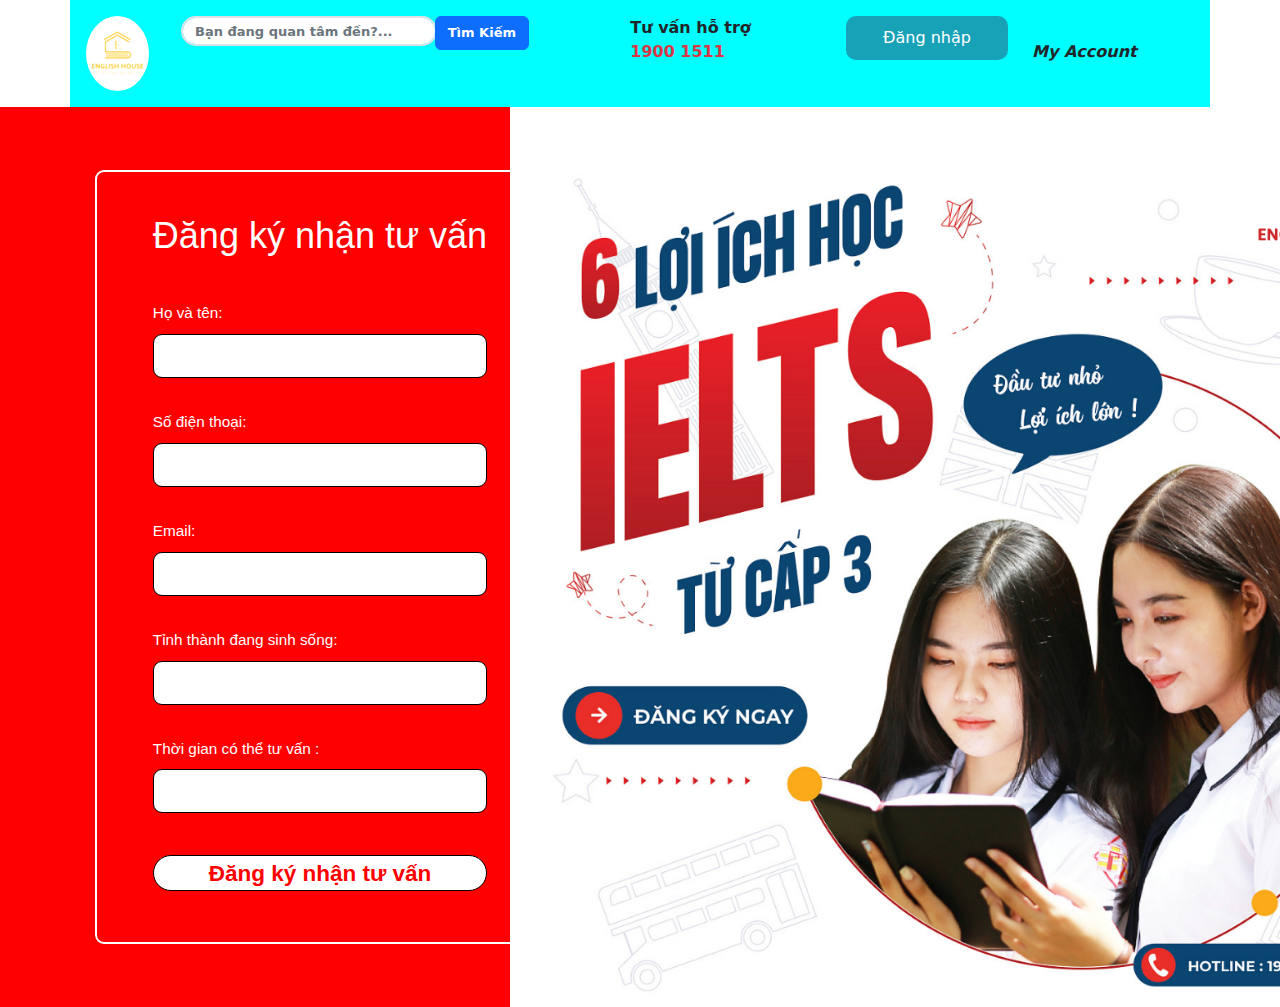
<file: Trang chu/index.html>
<!DOCTYPE html>
<html lang="en">
<head>
    <meta charset="UTF-8">
    <meta name="viewport" content="width=device-width, initial-scale=1.0">
    <title>Trang chủ</title>
    <link rel="stylesheet" href = "../bootstrap.min.css">
    <script src="../bootstrap.bundle.min.js"></script>
    <link rel="stylesheet" href="https://cdnjs.cloudflare.com/ajax/libs/font-awesome/6.5.2/css/all.min.css" integrity="sha512-SnH5WK+bZxgPHs44uWIX+LLJAJ9/2PkPKZ5QiAj6Ta86w+fsb2TkcmfRyVX3pBnMFcV7oQPJkl9QevSCWr3W6A==" crossorigin="anonymous" referrerpolicy="no-referrer" />
    <link rel="stylesheet" href="index.css">
    <style>
        /* Định dạng placeholder */
        .form-control::placeholder {
            font-weight: bold; /* Làm cho chữ đậm */
            color: #6c757d; /* Màu mặc định của Bootstrap cho placeholder */
        }
    </style>
</head>
<body>
    <!--Dòng chữ chạy chạy-->
    <!--Header trên cùng-->
    <header>
        <div class="container " style="background-color: aqua;" >
            <div class="row">
                <div class="col-md-1 p-3">
                    <a href="../Trang chu/index.html">
                        <img src="Image/logonho1.png" class="img-fluid logo" alt="logo" height="75px" width="75px">
                    </a>
                </div>
                <div class="col-md-4 p-3">
                    <div class="app-search">
                        <form>
                          <div class="input-group">
                            <input type="text" class="form-control" placeholder="Bạn đang quan tâm đến?..." style="font-size: 13px;border-radius: 15px;border-width: 2px;" list="list-timezone" id="input-datalist"onkeyup="checkEnter(event)"/>
                            <datalist id="list-courses">
                              <!--Thêm link các tour liên quan vào đây-->
                              <option>TOEIC</option>
                              <option>IELTS</option>
                              <option>Mất gốc</option>
                              <option>Giao tiếp</option>
                              
                          </datalist>
                            <span class="mdi mdi-magnify search-icon"></span>
                            <div class="input-group-append">
                              <button class="btn btn-primary" type="submit" id="timkiem" style="font-size: 13px;font-weight: bold;" onclick="showAlert()">
                                Tìm Kiếm
                              </button>
                            </div>
                          </div>
                        </form>
                      </div>
                </div>
                <div class="col-md-3 p-3">
                    <div class="row">
                        
                        <div class="col-md-12">
                            <div class="row">
                                <div class="col-3">
                                    <div class="fs-1 text-danger">
                                        <i class="fa-solid fa-phone-volume"></i>
                                    </div>
                                </div>
                                <div class="col-9">
                                    <strong>Tư vấn hỗ trợ<br></strong> 
                                    <strong class="text-danger">1900 1511</strong>
                                </div>
                            </div>
                        </div>
                        
                </div>
                
            </div> 
            <div class="col-md-4 p-3">
                <div class="row login">
                    <div class="col-md-6 "><a href="../dangnhap/dangnhap.html">Đăng nhập</a></div>
                    <div class="col-md-6">
                        <i class="fa-solid fa-user"></i> <br>
                        <em><strong>My Account</strong></em>
                    </div>

                </div>
            </div></div>
        </div>
    </header>
    
    <!--Module 7 Đăng kí nhận tư vấn-->
    <div class="container-fluid">
        <div class="row" id="DKNTV">
            <div id="left" class="col-lg-6 d-flex align-items-center justify-content-center ">
                <div class="form-dkntv">
                    <form id="Formdkntv">
                        <h2>Đăng ký nhận tư vấn</h2>
          
                        <div class="form-group">
                            <label for="Họ và tên">Họ và tên:</label>
                            <input type="text" name="Họ và tên" id="Hoten"><br><br>
                            <span style="color: white;" id="loi1"></span>
                        </div>
          
                        <div class="form-group">
                            <label for="số điện thoại">Số điện thoại:</label> 
                            <input type="text" name="số điện thoại" id="sodienthoai"><br><br>
                            <span style="color: white;" id="loi2"></span>
                        </div>

                        <div class="form-group">
                            <label for="Email">Email:</label> 
                            <input type="text" name="Email" id="email"><br><br>
                            <span style="color: white;" id="loi3"></span>
                        </div>
                        <div class="form-group">
                            <label for="tinhthanh">Tỉnh thành đang sinh sống:</label> 
                            <input type="text" name="tinhthanh" id="tinhthanh"><br><br>
                            <span style="color: white;" id="loi4"></span>
                        </div>
                        <div class="form-group">
                            <label for="thoigiantv">Thời gian có thể tư vấn :</label> 
                            <input type="text" name="thoigiantv" id="thoigiantv"><br><br>
                            <span style="color: white;" id="loi5"></span>
                        </div>
                        <button id="dangky">Đăng ký nhận tư vấn</button>
                    </form> 
                </div>
            </div>
            <div id="right" class="col-lg-6 d-flex align-items-center justify-content-center ">
                <img src="/Trang chu/Image/ĐKNTV.png" id="right" alt="">
            </div>
        </div>
    </div>
    <script>
        function kiemTraDangKy() 
        {
            event.preventDefault();
            let showError1 = document.getElementById("loi1");
            let showError2 = document.getElementById("loi2");
            let showError3 = document.getElementById("loi3");
            let showError4 = document.getElementById("loi4");
            let showError5 = document.getElementById("loi5");
            var name = document.getElementById("Hoten").value;
            var number = document.getElementById("sodienthoai").value;
            var email =document.getElementById("email").value;
            var tinh =document.getElementById("tinhthanh").value;
            var time = document.getElementById("thoigiantv").value;
            var passwordRegex = /^[A-Za-z0-9]+$/;
            if (name == "") {
                showError1.innerHTML="Bạn chưa nhập họ và tên.";
                return false;
            } 
            else
            {
            showError1.innerHTML="";
            }
            if (number == "") {
                showError2.innerHTML="Bạn chưa nhập số điện thoại.";
                return false;
            } 
            else
            {
            showError2.innerHTML="";
            }
            if (!email.match(/^[^\s@]+@[^\s@]+\.[^\s@]+$/)|| email=="") {
                showError3.innerHTML="Bạn chưa nhập email.";
                return false;
            } 
            else{
            showError3.innerHTML="";
            }
            
            if(tinh == "")
            {
                showError4.innerHTML="Bạn chưa nhập tỉnh thành bạn đang sinh sống.";
                return false;
            }
            else {
                showError4.innerHTML="";
            }
            if(time == "")
            {
                showError5.innerHTML="Bạn chưa nhập thời gian có thể tư vấn.";
                return false;
            }
            else {
                showError5.innerHTML="";
            }
            alert("Đăng Ký thành công.");
            return false;

        }
        window.onload = function() 
        {
            
            document.getElementById("dangky").addEventListener("click", function() {
                kiemTraDangKy();
            });    
        };
    </script>
   
    
</body>
</html>
</file>
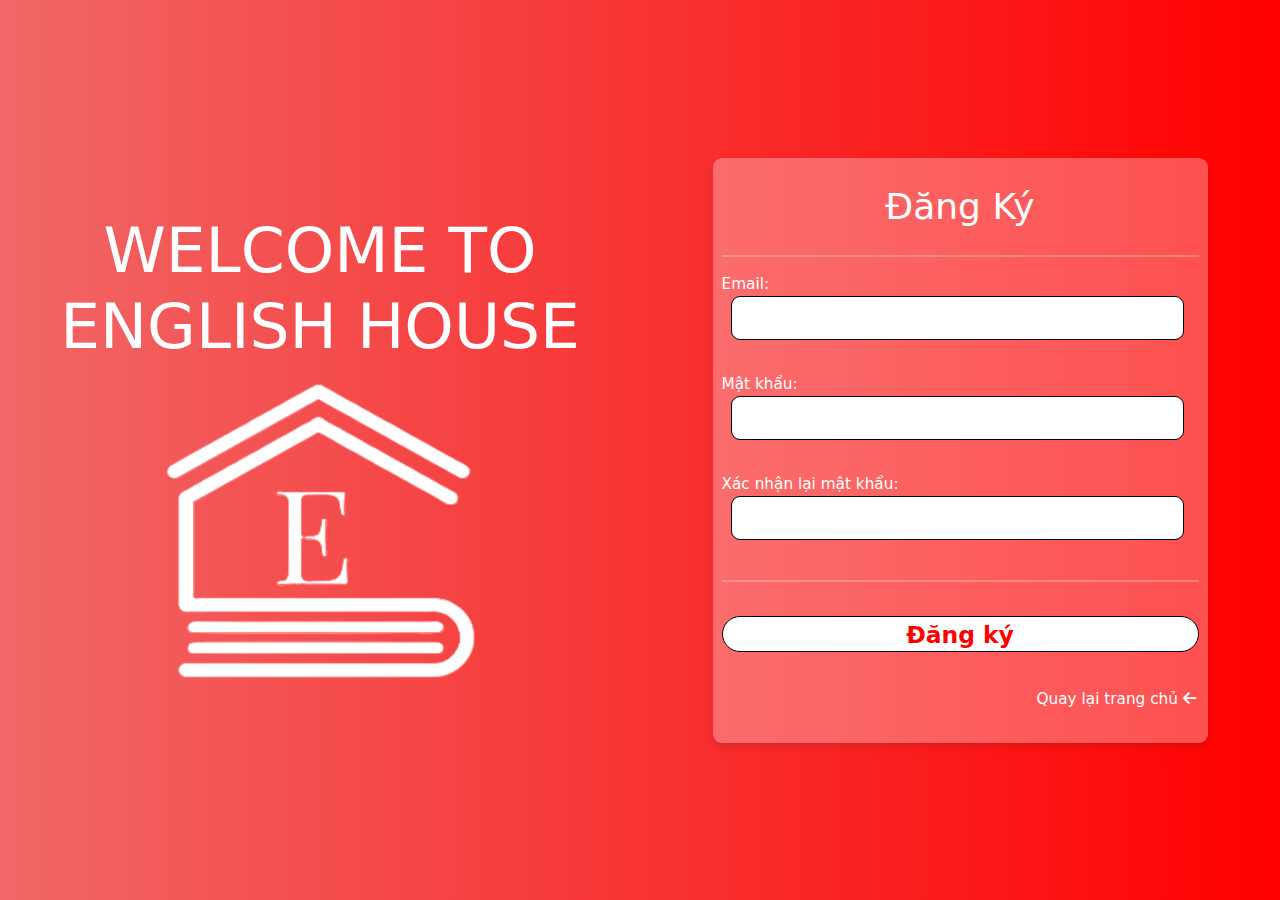
<file: dangnhap/dangky.html>
<!DOCTYPE html>
<html lang="en">
<head>
  <meta charset="UTF-8">
  <meta name="viewport" content="width=device-width, initial-scale=1.0">
  <title>DangKy</title>
  <link rel="stylesheet" href="dangky.css">
  <link rel="stylesheet" href="https://cdnjs.cloudflare.com/ajax/libs/font-awesome/6.0.0-beta3/css/all.min.css">
  <link rel="icon" href="favicon.ico">
  <link rel="stylesheet" href = "/bootstrap.min.css">
  <script src="../bootstrap.bundle.min.js"></script>
</head>
<body>
  <div class="container-fluid">
    <div class="row">
      <div id="left" class="col-lg-6 d-flex align-items-center justify-content-center ">
         <h1>WELCOME TO ENGLISH HOUSE</h1>
        <img src="Thiết kế chưa có tên.png" alt="">
      </div>
      <div id="right" class="col-lg-6 d-flex align-items-center justify-content-center ">
        <div class="form-dk">
         <form id="Formdk">
            <h2>Đăng Ký</h2>
            <hr style="border: 0;height: 2px;background-color:white;">

            <div class="form-group">
              <label for="taikhoan">Email:</label>
              <input type="text" name="taikhoan" id="taikhoan"><br><br>
              <span style="color: white;" id="loi1"></span>
            </div>

            <div class="form-group">
              <label for="matkhau">Mật khẩu:</label> 
              <input type="text" name="matkhau" id="matkhau"><br><br>
              <span style="color: white;" id="loi2"></span>
            </div>
            <div class="form-group">
              <label for="xacnhan">Xác nhận lại mật khẩu:</label> 
              <input type="text" name="xacnhan" id="xacnhan"><br><br>
              <span style="color: white;" id="loi3"></span>
            </div>
            <hr style="border: 0;height: 2px;background-color:white;">
            <button id="dangky">Đăng ký</button>
            <div class="dong1">
              <p>Quay lại trang chủ <a href="../Trang chu/index.html"><i class="fas fa-arrow-left"></i></a></p>
            </div>
          </form>
        </div>
      </div>
    </div>
  </div>
  <script>
    function kiemTraDangKy() {
    
    event.preventDefault();
    let showError1 = document.getElementById("loi1");
    let showError2 = document.getElementById("loi2");
    let showError3 = document.getElementById("loi3");
    var username = document.getElementById("taikhoan").value;
    var password = document.getElementById("matkhau").value;
    var passwordRegex = /^[A-Za-z0-9]+$/;

    if (!username.match(/^[^\s@]+@[^\s@]+\.[^\s@]+$/)) {
        showError1.innerHTML="Tài khoản không đúng định dạng email";
        return false;
    } 
    else{
      showError1.innerHTML="";
    }
    if (password.length < 6 || !password.match(passwordRegex)) {
        showError2.innerHTML="Mật khẩu phải dài ít nhất 6 ký tự và chỉ chứa chữ cái và số, không chứa kí tự đặc biệt";
        return false;
    } 
    else
    {
      
      showError2.innerHTML="";
    }
    if(password != document.getElementById("xacnhan").value)
    {
        showError3.innerHTML="Mật khẩu vừa nhập không đúng.";
        return false;
    }
    else {
        showError3.innerHTML="";
    }
    alert("Đăng Ký thành công.");
    window.location.href = "";
    return false;
}
window.onload = function() {
    
    document.getElementById("dangky").addEventListener("click", function() {
        kiemTraDangKy();
    });    
};
  </script>
  <!-- XONG BÀI hihi -->
</body>
</html>
</file>
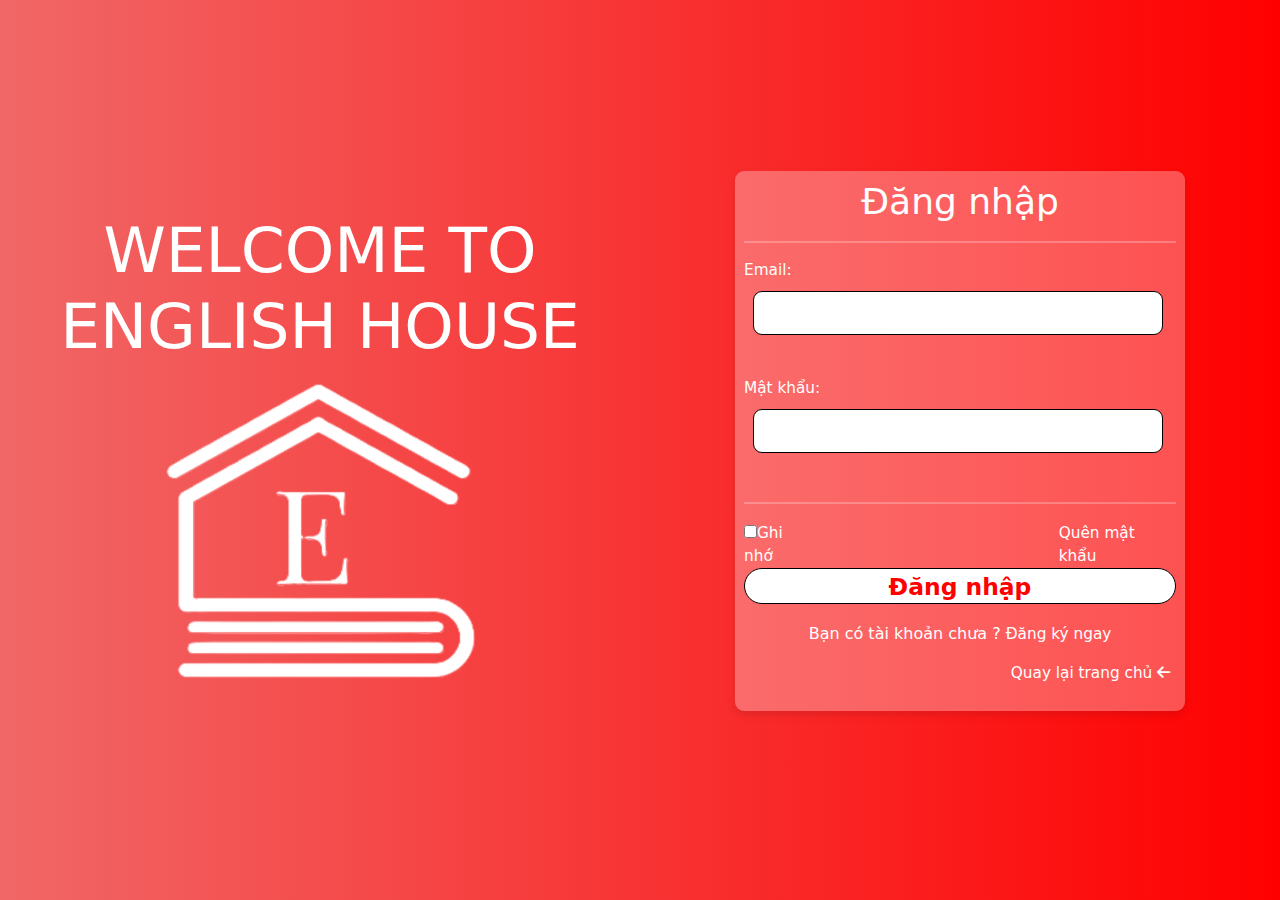
<file: dangnhap/dangnhap.html>
<!DOCTYPE html>
<html lang="en">
<head>
  <meta charset="UTF-8">
  <meta name="viewport" content="width=device-width, initial-scale=1.0">
  <title>DangNhap</title>
  <link rel="stylesheet" href="dangnhap.css">
  <link rel="stylesheet" href="https://cdnjs.cloudflare.com/ajax/libs/font-awesome/6.0.0-beta3/css/all.min.css">
  <link rel="icon" href="logo.png">
  <script src="../bootstrap.bundle.min.js"></script>
  <link rel="stylesheet" href = "/bootstrap.min.css">
</head>
<body>
  <div class="container-fluid">
    <div class="row ">
      <div class="col-lg-6 d-flex align-items-center justify-content-center " id="left">
        <h1>WELCOME TO ENGLISH HOUSE</h1>
        <img src="Thiết kế chưa có tên.png" alt="">
      </div>
      <div class="col-lg-6 d-flex align-items-center justify-content-center" id="right">
          <div class="form-dn">
            <form id="Formdn">
              <h2>Đăng nhập</h2>
              <hr style="border: 0;height: 2px;background-color:white;">

              <div class="form-group">
                <label for="taikhoan">Email:</label>
                <input type="text" name="taikhoan" id="taikhoan"><br><br>
                <span style="color: white;" id="loi1"></span>
              </div>

              <div class="form-group">
                <label for="matkhau">Mật khẩu:</label> 
                <input type="text" name="matkhau" id="matkhau"><br><br>
                <span style="color: white;" id="loi2"></span>
              </div>
              <hr style="border: 0;height: 2px;background-color:white;">
              <div id="dong1">
                <label for="ghinho"> <input type="checkbox" name="ghinho" id="ghinho">Ghi nhớ</label>
                <a href="#quenmatkhau" id="quenmatkhau">Quên mật khẩu</a><br><br>
              </div>
              <button id="dangnhap">Đăng nhập</button>
              <p>Bạn có tài khoản chưa ? <a href="dangky.html">Đăng ký ngay</a></p> 
              <div id="dong2">
                <p>Quay lại trang chủ <a href="../Trang chu/index.html"><i class="fas fa-arrow-left"></i></a></p>
              </div>
            </form>
          </div>
      </div>
    </div>
  </div>
  <script>
    function kiemTraDangNhap() {
    
    event.preventDefault();
    let showError1 = document.getElementById("loi1");
    let showError2 = document.getElementById("loi2");
    var username = document.getElementById("taikhoan").value;
    var password = document.getElementById("matkhau").value;
    var passwordRegex = /^[A-Za-z0-9]+$/;

    if (!username.match(/^[^\s@]+@[^\s@]+\.[^\s@]+$/)) {
        showError1.innerHTML="Tài khoản không đúng định dạng email";
        return false;
    } 
    else{
      showError1.innerHTML="";
    }
    if (password.length < 6 || !password.match(passwordRegex)) {
        showError2.innerHTML="Mật khẩu phải dài ít nhất 6 ký tự và chỉ chứa chữ cái và số, không chứa kí tự đặc biệt";
        return false;
    } 
    else
    {
      
      showError2.innerHTML="";
    }
    alert("Đăng nhập thành công.");
      window.location.href = "";
      return false;
}

function quenmatkhau() {
    var username = document.getElementById("taikhoan").value;
    if (username.length == 0) {
        alert("Xin hãy nhập tài khoản email");
        return false;
    } else {
        alert("Mật khẩu đã được gửi qua email của bạn");
    }
}

window.onload = function() {
    // Lắng nghe sự kiện click trên nút Đăng nhập
    document.getElementById("dangnhap").addEventListener("click", function() {
        kiemTraDangNhap(); // Gọi hàm kiemTraDangNhap khi nút được click
    });

    // Lắng nghe sự kiện click trên nút Quên mật khẩu
    document.getElementById("quenmatkhau").addEventListener("click", function() {
        quenmatkhau(); // Gọi hàm quenmatkhau khi nút được click
    });

    // Lắng nghe sự kiện click trên checkbox Ghi nhớ
    document.getElementById("ghinho").addEventListener("click", function() {
        if (this.checked) {
          alert("Đã ghi nhớ tài khoản mật khẩu",)
        
            
        } else {
            alert("Ghi nhớ đã bị tắt");
        }
    });
};
  </script>
</body>
</html>
</file>
<file: Trang chu/index.css>
div div#DKNTV {
    background: red;
    height: 100vh;
    color: white;
    display: flex;
    justify-content: center;
    align-items: center;
    color: white;
    font-family: Arial, sans-serif;
}

div div#DKNTV div#left {
    display: flex;
    flex-direction: column;
    justify-content: center;
    align-items: center;
    color: #fff;
}
div div#DKNTV div#right {
    display: flex;
    justify-content: center;
    align-items: center;
    flex-direction: column;
}
div div#DKNTV div#right img#right{

    width:100vh;
     height:100vh;
}

div div#DKNTV div#left div.form-dkntv {
    width: 50vh;
    height: 86vh;
    padding: 2vh;
    border-radius: 1vh;
    color: white;
    display: flex;
    justify-content: center;
    align-items: center;
    background-color:red;
    margin: 2vh;
    border: 0.2vw solid white;
}

div div#DKNTV div#left div.form-dkntv h2 {
    text-align: center;
    margin-bottom: 5vh;
    font-size: 4vh;
}

div div#DKNTV div#left div.form-dkntv div.form-group {
    margin-top: 1vh;
    margin-bottom: 1vh;
}

div div#DKNTV div#left div.form-dkntv div.form-group label {
    display: block;
    font-size: 1.7vh;
    margin-bottom: 1vh;
}

div div#DKNTV div#left div.form-dkntv div.form-group input[type="text"] {
    width: 100%;
    padding: 1vh;
    border-radius: 1vh;
    border: 1px solid black;
}
div div#DKNTV div#left div.form-dkntv div.form-group span{
    margin-bottom: 1vh;
}
div div#DKNTV div#left div.form-dkntv button#dangky {
    width: 100%;
    height: 4vh;
    border-radius: 4vh;
    background: #fff;
    border: 1px solid black;
    outline: none;
    cursor: pointer;
    font-size: 1em;
    font-weight: 700;
    font-size: 2.5vh;
    color: #ff0000;
    margin-bottom: 1vh;
    margin-top: 1vh;
} 

.input-group-text  {
    border: none;
    
    background-color:none;
    box-shadow: none;
    /* Thêm các thuộc tính CSS khác nếu cần */
  }
  .login a{
    text-decoration: none;
    display: block; /* Ensure the link takes full width and height */
            padding: 10px 20px; /* Add padding to increase clickable area */
            background-color: #17a2b8; /* Set background color */
            color: white; /* Set text color */
            border-radius: 10px; /* Round the corners */
            text-align: center;
}
.login .col-md-5 {
    display: flex;
    align-items: center;
    justify-content: center;
    height: 100%; /* Ensure the div takes full height */
}

.form-control{
    
        height: 30px; /* giữ nguyên chiều rộng của cột chứa thanh tìm kiếm */
    
}
.logo{
    border-radius: 50%; /* Làm cho hình ảnh thành hình tròn */
    object-fit: cover; /* Đảm bảo hình ảnh vừa khít với khung hình tròn */
    width: 75px; /* Đảm bảo kích thước hình ảnh theo yêu cầu */
    height: 75px;
}
@keyframes shake {
    0% { transform: rotate(0deg); }
    20% { transform: rotate(-15deg); }
    40% { transform: rotate(15deg); }
    60% { transform: rotate(-10deg); }
    80% { transform: rotate(10deg); }
    100% { transform: rotate(0deg); }
}

.fs-1 {
    display: inline-block;
    animation: shake 0.5s infinite;
}
</file>
<file: dangnhap/dangky.css>
body{
    background: linear-gradient(to left, #ff0000, #f16767);
    height: 100vh;
    margin: 0;
    color: white;
    display: flex;
    justify-content: center;
    align-items: center;
    color: white;
    font-family: Arial, sans-serif;
}
div#left{
    display: flex;
    flex-direction: column;
    justify-content: center;
    align-items: center;
    color: #fff;
}
div#left h1{
    text-align: center;
    font-size: 7vh;
}
div#right{
    display: flex;
    justify-content: center;
    align-items: center;
    color:white;
    
}
.form-dk{
    width: 55vh;
    height: 65vh;
    background-color: rgba(255, 255, 255, 0.3);
    padding: 1vh;
    border-radius: 1vh;
    box-shadow: 0 4px 8px rgba(0, 0, 0, 0.1);
}
.form-dk h2{
    text-align: center;
    margin-top: 2vh;
    margin-bottom: 3vh;
    font-size: 4vh;
}
.form-group {
    margin-top: 1vh;
    margin-bottom: 1vh;
    
}

 .form-group label {
    display: block;
    font-size: 1.7vh;

}
.form-dk input[type="text"]
{
width: 95%;
padding: 1vh;
margin-left: 1vh;
border-radius: 1vh;
border: 1px solid black;

}

div.dong1 p a{
    color:white;
    text-decoration: none;
}
div.dong1{
    margin-top: 4vh;
    margin-left:35vh;
    font-size: 1.7vh;
    
}
div button#dangky{
    width: 100%;
    height: 4vh;
    border-radius: 4vh;
    background: #fff;
    border: 1px solid black;
    outline: none;
    cursor: pointer;
    font-size: 3vh;
    font-weight: 700;
    font-size: 2.6vh;
    color: #ff0000;
    margin-top: 2vh;
}
span{
    font-size: 1.7vh
}
img{
    width:35vh;
     height:35vh;
}
</file>
<file: dangnhap/dangnhap.css>
body{
    background: linear-gradient(to left, #ff0000, #f16767);
    height: 100vh;
    margin: 0;
    color: white;
    display: flex;
    justify-content: center;
    align-items: center;
    color: white;
    font-family: Arial, sans-serif;
}

div#left{
    display: flex;
    flex-direction: column;
    justify-content: center;
    align-items: center;
    color: #fff;
}
div#left h1{
    text-align: center;
    font-size: 7vh;
}
div#right{
    display: flex;
    justify-content: center;
    align-items: center;
    color: #fff;
    
}
.form-dn{
    width: 50vh;
    height: 60vh;
    background-color: rgba(255, 255, 255, 0.3);
    padding: 1vh;
    border-radius: 1vh;
    box-shadow: 0 4px 8px rgba(0, 0, 0, 0.1);
    margin-bottom: 2vh;
}
.form-dn h2{
    text-align: center;
    margin-bottom: 2vh;
    font-size: 4vh;
}
.form-group {
    margin-top: 1vh;
    margin-bottom: 1vh;
    
}

 .form-group label {
    display: block;
    font-size: 1.7vh;

}
.form-dn input[type="text"]
{
width: 95%;
padding: 1vh;
margin: 1vh;
border-radius: 1vh;
border: 1px solid black;
}
div#dong1{
    display:flex;
    justify-content: space-between ;
    margin-top: 2vh;
    font-size: 1.7vh;
}
div#dong1 a
{   text-decoration: none;
    color:white;
    margin-left: 27vh;
    
}

.form2 label input {
    margin-right:1vh ;
}
p
{
    text-align: center;
}
p a {
    
    color:white;
    text-decoration: none;
    font-size: 1.7vh;
    
}
div#dong2{
    margin-left: 29vh;
    margin-top: 1vh;
    font-size: 1.7vh;
}
div#right button{
    width: 100%;
    height: 4vh;
    border-radius: 4vh;
    background: #fff;
    border: 1px solid black;
    outline: none;
    cursor: pointer;
    font-size: 3vh;
    font-weight: 700;
    font-size: 2.6vh;
    color: #ff0000;
    margin-bottom: 2vh;
}
div#left img{
    width:35vh;
     height:35vh;
}
</file>
